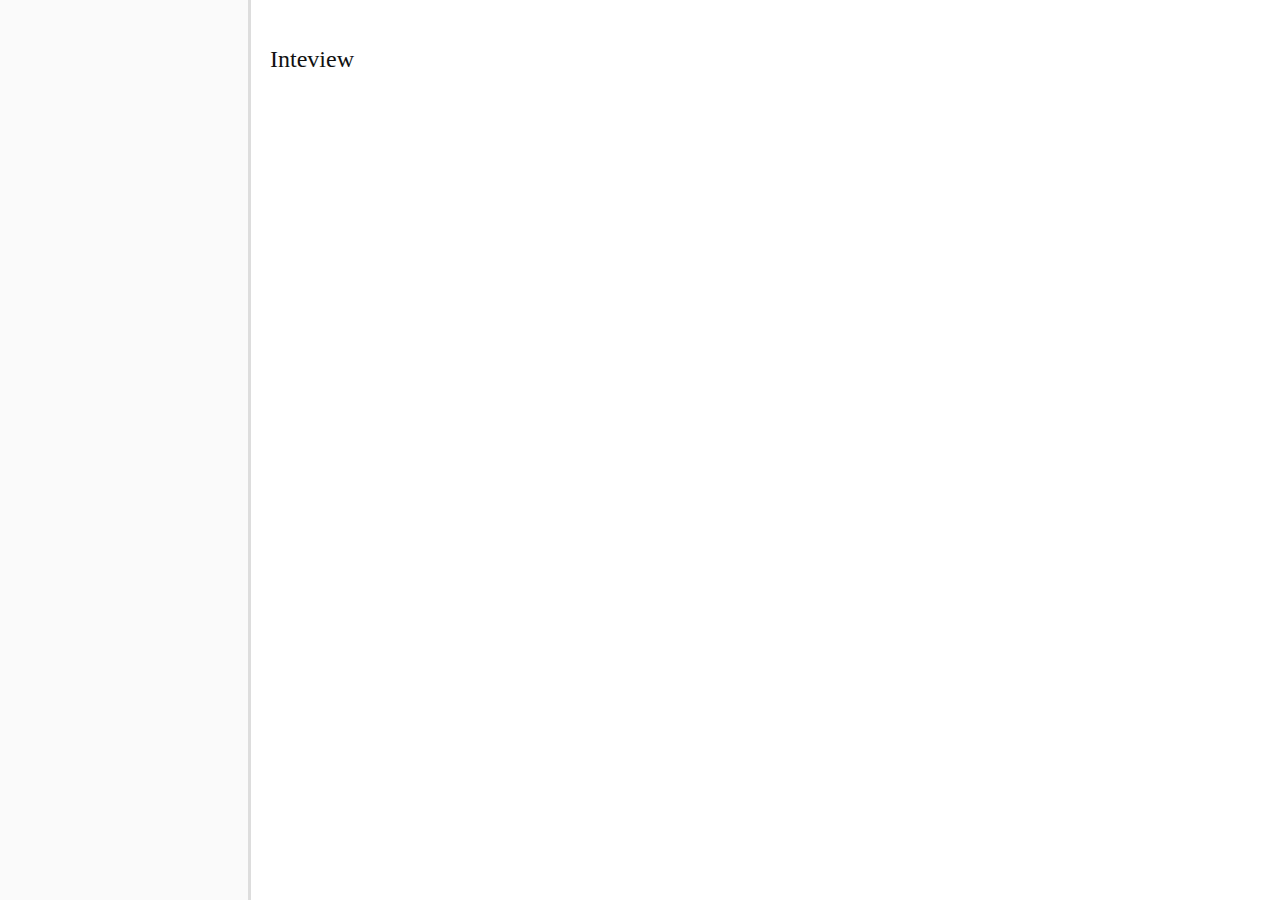
<file: index.html>
<!DOCTYPE html>
<html lang="en">

<head>
    <meta charset="UTF-8">
    <meta name="viewport" content="width=device-width, initial-scale=1.0">
    <meta http-equiv="X-UA-Compatible" content="ie=edge">
    <title>Inteview</title>
    <link rel="stylesheet" type="text/css" href="index.css">
    <script src="https://apps.bdimg.com/libs/jquery/2.1.4/jquery.min.js"></script>
    <script src="index.js"></script>
    <style>
        .left-div {
            border-right: 3px solid #ddd;
            height: 100%;
            float: left;
            overflow-y: scroll;
            padding: 15px;
            position: fixed;
            width: 17%;
            background-color: #fafafa;
        }

        .right-div {
            float: right;
            padding-left: 10px;
            margin: 20px;
            margin-right: 50px;
            width: 75%;
        }

        .left-div h2 {
            padding-left: 25px
        }

        .right-div h2 {
            padding-top: 25px
        }

        img {
            width: 80%;
            position: relative;
        }
    </style>

</head>


<body>
    <!-- <article> -->
    <article>
        <div id="catalog" class="left-div"></div>
        <div id="artical" class="right-div">
            <h3>
                Inteview
            </h3>
        </div>
    </article>
    <!-- </article> -->
    <script>
        var content = "";
        $.get('https://raw.githubusercontent.com/duiliuliu/Interview/master/README.md', function (data, status) {
            if (status == 'success') {
                content = data;
                var converter = new showdown.Converter();
                var htmlcontent = converter.makeHtml(content);
                document.getElementById('artical').innerHTML = htmlcontent;

                BlogDirectory.createBlogDirectory("artical", "hh", "h2", 20);
            }
        })
    </script>
</body>

</html>
</file>
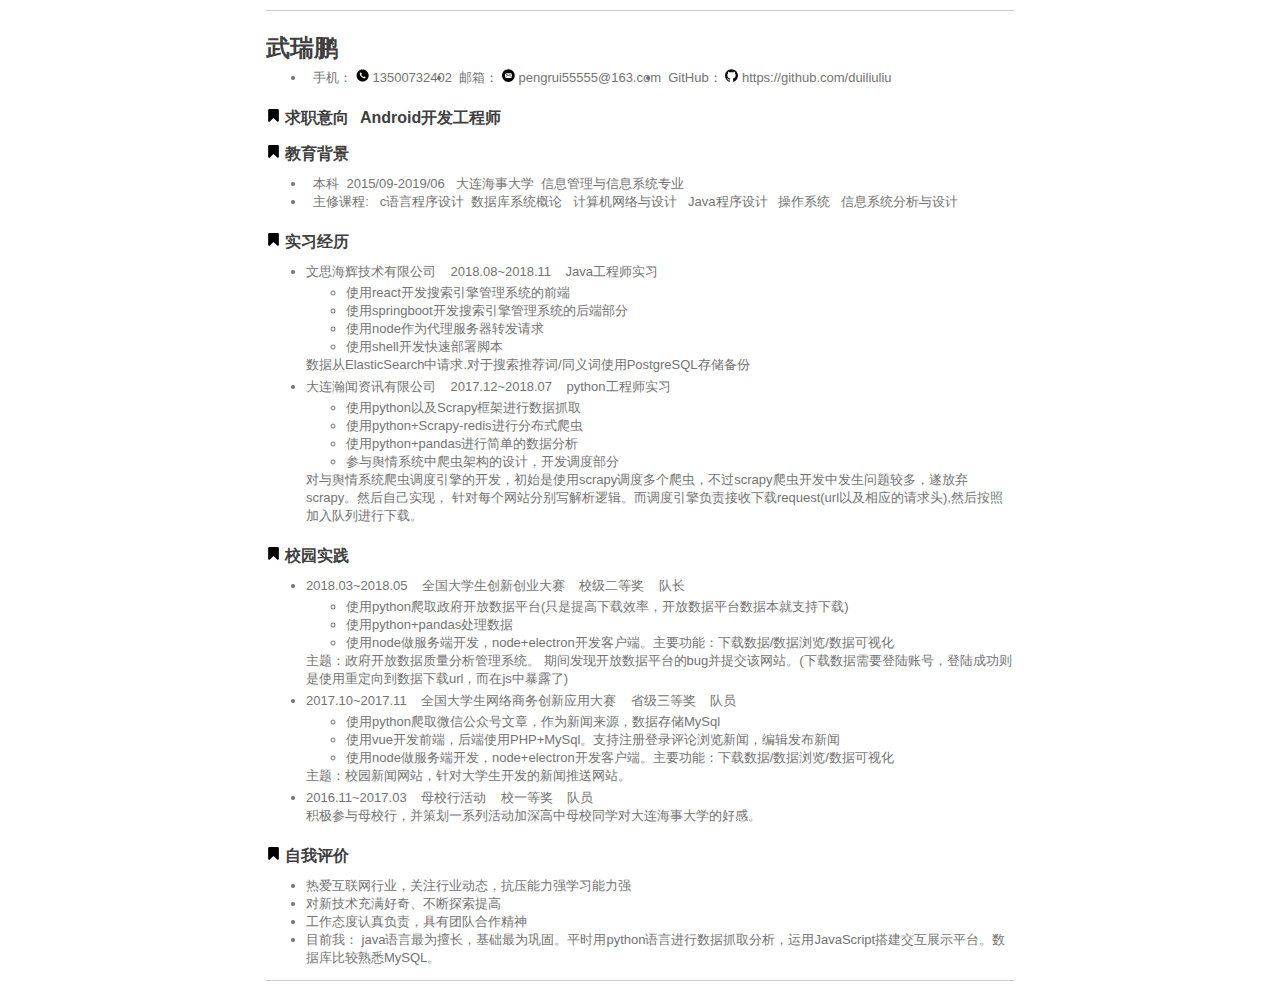
<file: resume/武瑞鹏-信息管理与信息系统-大连海事大学-Java研发工程师.html>
<!DOCTYPE html>
<html>

<head>
    <title>武瑞鹏</title>
    <meta charset='utf-8'>
    <link href='https://dn-maxiang.qbox.me/res-min/themes/marxico.css' rel='stylesheet'>
    <link rel="stylesheet" type="text/css" href="lib/normalize.css">
    <link rel="stylesheet" href="lib/font-awesome.min.css">
    <link rel="stylesheet" type="text/css" href="./lib/main.css">
    <style></style>
</head>

<body>

    <div id='preview-contents' class='note-content'>

        <hr>


        <h2 id="title-1">武瑞鹏</h2>

        <ul>

            <li style="float:left">
                &nbsp&nbsp手机：
                <svg t="1511955731952" class="icon" style="" viewBox="0 0 1024 1024" version="1.1" xmlns="http://www.w3.org/2000/svg"
                    p-id="1855" xmlns:xlink="http://www.w3.org/1999/xlink" width="13" height="13">
                    <defs>
                        <style type="text/css"></style>
                    </defs>
                    <path d="M522.24 35.84C259.072 35.84 46.08 249.344 46.08 512c0 263.168 213.504 476.16 476.16 476.16 263.168 0 476.16-213.504 476.16-476.16 0.512-262.656-212.992-476.16-476.16-476.16z m185.344 695.296c-33.792 33.792-158.72 1.536-282.624-121.856-123.392-123.392-155.136-248.832-121.344-282.112 29.184-29.184 64.512-79.872 117.76-13.824 53.248 66.048 27.136 84.48-3.072 114.688-20.992 20.992 23.04 74.24 68.608 119.808 46.08 45.568 98.816 89.6 119.808 68.608 30.208-30.208 48.64-56.32 114.688-3.072 66.56 53.248 15.36 89.088-13.824 117.76z"
                        p-id="1856"></path>
                </svg>
                13500732402</li>
            <li style="float:left">
                &nbsp&nbsp邮箱：
                <svg t="1511955941796" class="icon" style="" viewBox="0 0 1025 1024" version="1.1" xmlns="http://www.w3.org/2000/svg"
                    p-id="2518" xmlns:xlink="http://www.w3.org/1999/xlink" width="13" height="13">
                    <defs>
                        <style type="text/css"></style>
                    </defs>
                    <path d="M514.392043 491.168159" p-id="2519"></path>
                    <path d="M505.27849 16.464069c-278.223923 0-503.768469 225.544546-503.768469 503.767461 0 278.223923 225.544546 503.768469 503.768469 503.768469 278.222915 0 503.768469-225.544546 503.768469-503.768469C1009.04696 242.008615 783.501406 16.464069 505.27849 16.464069zM299.065844 326.01438l412.428316 0c18.786559 0 35.555052 8.185162 47.331806 21.038486L505.491184 500.954064 256.567518 342.363535C267.930982 332.315543 282.723746 326.01438 299.065844 326.01438zM234.651042 390.428174c0-7.331365 1.492885-14.264559 3.754892-20.832849l179.872957 114.610406L234.651042 643.31741 234.651042 390.428174zM711.494161 714.448681 299.065844 714.448681c-24.932486 0-46.352005-14.343185-57.033036-35.111521 1.152172-0.563486 2.346682-1.084635 3.356723-1.980769l201.705767-174.774368 49.394224 31.463479c0.128019 0.082658 0.284263 0.09677 0.412282 0.189509 0.896134 0.519133 1.821501 0.896134 2.788197 1.243903 0.454619 0.161284 0.866901 0.409258 1.322529 0.512077 1.294304 0.355833 2.60272 0.544333 3.940369 0.575582 0.127011 0 0.212693 0.036289 0.313496 0.036289l0.014112 0 0.014112 0c0.114915 0 0.227814-0.042337 0.356841-0.042337 1.279183-0.040321 2.544255-0.185477 3.783117-0.519133 0.455627-0.109875 0.866901-0.348777 1.308416-0.509053 0.910246-0.319544 1.820493-0.657232 2.660178-1.137052 0.128019-0.078626 0.256038-0.092738 0.384057-0.174388l58.612611-35.602429L771.938353 671.536057C763.063702 696.478623 739.48197 714.448681 711.494161 714.448681zM775.907955 631.634402 601.792835 480.760303l172.36418-104.703538c1.067498 4.632882 1.749931 9.401848 1.749931 14.367378L775.906947 631.634402z"
                        p-id="2520"></path>
                </svg>
                pengrui55555@163.com</li>
            <li>
                &nbsp&nbspGitHub：
                <svg class="icon" width="13" height="13" viewBox="0 0 1049 1024" version="1.1" xmlns="http://www.w3.org/2000/svg">
                    <path d="M524.979332 0C234.676191 0 0 234.676191 0 524.979332c0 232.068678 150.366597 428.501342 358.967656 498.035028 26.075132 5.215026 35.636014-11.299224 35.636014-25.205961 0-12.168395-0.869171-53.888607-0.869171-97.347161-146.020741 31.290159-176.441729-62.580318-176.441729-62.580318-23.467619-60.841976-58.234462-76.487055-58.234463-76.487055-47.804409-32.15933 3.476684-32.15933 3.476685-32.15933 53.019436 3.476684 80.83291 53.888607 80.83291 53.888607 46.935238 79.963739 122.553122 57.365291 152.97411 43.458554 4.345855-33.897672 18.252593-57.365291 33.028501-70.402857-116.468925-12.168395-239.022047-57.365291-239.022047-259.012982 0-57.365291 20.860106-104.300529 53.888607-140.805715-5.215026-13.037566-23.467619-66.926173 5.215027-139.067372 0 0 44.327725-13.906737 144.282399 53.888607 41.720212-11.299224 86.917108-17.383422 131.244833-17.383422s89.524621 6.084198 131.244833 17.383422C756.178839 203.386032 800.506564 217.29277 800.506564 217.29277c28.682646 72.1412 10.430053 126.029806 5.215026 139.067372 33.897672 36.505185 53.888607 83.440424 53.888607 140.805715 0 201.64769-122.553122 245.975415-239.891218 259.012982 19.121764 16.514251 35.636014 47.804409 35.636015 97.347161 0 70.402857-0.869171 126.898978-0.869172 144.282399 0 13.906737 9.560882 30.420988 35.636015 25.205961 208.601059-69.533686 358.967656-265.96635 358.967655-498.035028C1049.958663 234.676191 814.413301 0 524.979332 0z"
                        fill="#080808" />
                    <path d="M199.040177 753.571326c-0.869171 2.607513-5.215026 3.476684-8.691711 1.738342s-6.084198-5.215026-4.345855-7.82254c0.869171-2.607513 5.215026-3.476684 8.691711-1.738342s5.215026 5.215026 4.345855 7.82254z m-6.953369-4.345856M219.900283 777.038945c-2.607513 2.607513-7.82254 0.869171-10.430053-2.607514-3.476684-3.476684-4.345855-8.691711-1.738342-11.299224 2.607513-2.607513 6.953369-0.869171 10.430053 2.607514 3.476684 4.345855 4.345855 9.560882 1.738342 11.299224z m-5.215026-5.215027M240.760389 807.459932c-3.476684 2.607513-8.691711 0-11.299224-4.345855-3.476684-4.345855-3.476684-10.430053 0-12.168395 3.476684-2.607513 8.691711 0 11.299224 4.345855 3.476684 4.345855 3.476684 9.560882 0 12.168395z m0 0M269.443034 837.011749c-2.607513 3.476684-8.691711 2.607513-13.906737-1.738342-4.345855-4.345855-6.084198-10.430053-2.607513-13.037566 2.607513-3.476684 8.691711-2.607513 13.906737 1.738342 4.345855 3.476684 5.215026 9.560882 2.607513 13.037566z m0 0M308.555733 853.526c-0.869171 4.345855-6.953369 6.084198-13.037566 4.345855-6.084198-1.738342-9.560882-6.953369-8.691711-10.430053 0.869171-4.345855 6.953369-6.084198 13.037566-4.345855 6.084198 1.738342 9.560882 6.084198 8.691711 10.430053z m0 0M351.145116 857.002684c0 4.345855-5.215026 7.82254-11.299224 7.82254-6.084198 0-11.299224-3.476684-11.299224-7.82254s5.215026-7.82254 11.299224-7.82254c6.084198 0 11.299224 3.476684 11.299224 7.82254z m0 0M391.126986 850.049315c0.869171 4.345855-3.476684 8.691711-9.560882 9.560882-6.084198 0.869171-11.299224-1.738342-12.168395-6.084197-0.869171-4.345855 3.476684-8.691711 9.560881-9.560882 6.084198-0.869171 11.299224 1.738342 12.168396 6.084197z m0 0"
                        fill="#080808" />
                </svg>
                https://github.com/duiliuliu</li>

        </ul>

        <!-- <h2 id="title">—</h2> -->

        <h4 id="求职意向">
            <svg t="1511957624820" class="icon" style="" viewBox="0 0 1024 1024" version="1.1" xmlns="http://www.w3.org/2000/svg"
                p-id="3887" xmlns:xlink="http://www.w3.org/1999/xlink" width="15" height="15">
                <defs>
                    <style type="text/css"></style>
                </defs>
                <path d="M811.428571 73.142857q13.142857 0 25.142858 5.142857 18.857143 7.428571 30 23.428572t11.142857 35.428571v736.571429q0 19.428571-11.142857 35.428571t-30 23.428572q-10.857143 4.571429-25.142858 4.571428-27.428571 0-47.428571-18.285714l-252-242.285714-252 242.285714q-20.571429 18.857143-47.428571 18.857143-13.142857 0-25.142858-5.142857-18.857143-7.428571-30-23.428572t-11.142857-35.428571V137.142857q0-19.428571 11.142857-35.428571t30-23.428572q12-5.142857 25.142858-5.142857h598.857142z"
                    fill="" p-id="3888"></path>
            </svg>
            求职意向
            <span>Android开发工程师</span>
        </h4>

        <h4 id="教育背景">
            <svg t="1511957624820" class="icon" style="" viewBox="0 0 1024 1024" version="1.1" xmlns="http://www.w3.org/2000/svg"
                p-id="3887" xmlns:xlink="http://www.w3.org/1999/xlink" width="15" height="15">
                <defs>
                    <style type="text/css"></style>
                </defs>
                <path d="M811.428571 73.142857q13.142857 0 25.142858 5.142857 18.857143 7.428571 30 23.428572t11.142857 35.428571v736.571429q0 19.428571-11.142857 35.428571t-30 23.428572q-10.857143 4.571429-25.142858 4.571428-27.428571 0-47.428571-18.285714l-252-242.285714-252 242.285714q-20.571429 18.857143-47.428571 18.857143-13.142857 0-25.142858-5.142857-18.857143-7.428571-30-23.428572t-11.142857-35.428571V137.142857q0-19.428571 11.142857-35.428571t30-23.428572q12-5.142857 25.142858-5.142857h598.857142z"
                    fill="" p-id="3888"></path>
            </svg>
            教育背景</h4>
        <ul>
            <li>
                &nbsp 本科&nbsp 2015/09-2019/06 &nbsp 大连海事大学&nbsp 信息管理与信息系统专业&nbsp
            </li>

            <li>
                &nbsp 主修课程: &nbsp c语言程序设计&nbsp 数据库系统概论 &nbsp 计算机网络与设计
                &nbsp Java程序设计 &nbsp 操作系统 &nbsp 信息系统分析与设计
            </li>

        </ul>

        <!-- <h2 id="title-2">—</h2> -->

        <h4 id="实习经历">
            <svg t="1511957624820" class="icon" style="" viewBox="0 0 1024 1024" version="1.1" xmlns="http://www.w3.org/2000/svg"
                p-id="3887" xmlns:xlink="http://www.w3.org/1999/xlink" width="15" height="15">
                <defs>
                    <style type="text/css"></style>
                </defs>
                <path d="M811.428571 73.142857q13.142857 0 25.142858 5.142857 18.857143 7.428571 30 23.428572t11.142857 35.428571v736.571429q0 19.428571-11.142857 35.428571t-30 23.428572q-10.857143 4.571429-25.142858 4.571428-27.428571 0-47.428571-18.285714l-252-242.285714-252 242.285714q-20.571429 18.857143-47.428571 18.857143-13.142857 0-25.142858-5.142857-18.857143-7.428571-30-23.428572t-11.142857-35.428571V137.142857q0-19.428571 11.142857-35.428571t30-23.428572q12-5.142857 25.142858-5.142857h598.857142z"
                    fill="" p-id="3888"></path>
            </svg>
            实习经历</h4>

        <ul>

            <li style="margin-bottom:4px">
                文思海辉技术有限公司 &nbsp;&nbsp; 2018.08~2018.11 &nbsp;&nbsp; Java工程师实习

                <ul>
                    <li>使用react开发搜索引擎管理系统的前端</li>
                    <li>使用springboot开发搜索引擎管理系统的后端部分</li>
                    <li>使用node作为代理服务器转发请求</li>
                    <li>使用shell开发快速部署脚本</li>
                </ul>
                数据从ElasticSearch中请求.对于搜索推荐词/同义词使用PostgreSQL存储备份
            </li>

            <li>
                大连瀚闻资讯有限公司 &nbsp;&nbsp; 2017.12~2018.07 &nbsp;&nbsp; python工程师实习
                <ul>
                    <li>使用python以及Scrapy框架进行数据抓取</li>
                    <li>使用python+Scrapy-redis进行分布式爬虫</li>
                    <li>使用python+pandas进行简单的数据分析</li>
                    <li>参与舆情系统中爬虫架构的设计，开发调度部分</li>
                </ul>
                对与舆情系统爬虫调度引擎的开发，初始是使用scrapy调度多个爬虫，不过scrapy爬虫开发中发生问题较多，遂放弃scrapy。然后自己实现，
                针对每个网站分别写解析逻辑。而调度引擎负责接收下载request(url以及相应的请求头),然后按照加入队列进行下载。
            </li>
        </ul>

        <h4 id="校园实践">
            <svg t="1511957624820" class="icon" style="" viewBox="0 0 1024 1024" version="1.1" xmlns="http://www.w3.org/2000/svg"
                p-id="3887" xmlns:xlink="http://www.w3.org/1999/xlink" width="15" height="15">
                <defs>
                    <style type="text/css"></style>
                </defs>
                <path d="M811.428571 73.142857q13.142857 0 25.142858 5.142857 18.857143 7.428571 30 23.428572t11.142857 35.428571v736.571429q0 19.428571-11.142857 35.428571t-30 23.428572q-10.857143 4.571429-25.142858 4.571428-27.428571 0-47.428571-18.285714l-252-242.285714-252 242.285714q-20.571429 18.857143-47.428571 18.857143-13.142857 0-25.142858-5.142857-18.857143-7.428571-30-23.428572t-11.142857-35.428571V137.142857q0-19.428571 11.142857-35.428571t30-23.428572q12-5.142857 25.142858-5.142857h598.857142z"
                    fill="" p-id="3888"></path>
            </svg>
            校园实践</h4>
        <ul>

            <li style="margin-bottom:4px">
                2018.03~2018.05 &nbsp;&nbsp; 全国大学生创新创业大赛 &nbsp;&nbsp; 校级二等奖 &nbsp;&nbsp; 队长
                <ul>
                    <li>使用python爬取政府开放数据平台(只是提高下载效率，开放数据平台数据本就支持下载)</li>
                    <li>使用python+pandas处理数据</li>
                    <li>使用node做服务端开发，node+electron开发客户端。主要功能：下载数据/数据浏览/数据可视化</li>
                </ul>
                主题：政府开放数据质量分析管理系统。
                期间发现开放数据平台的bug并提交该网站。(下载数据需要登陆账号，登陆成功则是使用重定向到数据下载url，而在js中暴露了)
            </li>

            <li style="margin-bottom:4px">
                2017.10~2017.11 &nbsp;&nbsp; 全国大学生网络商务创新应用大赛 &nbsp;&nbsp; 省级三等奖 &nbsp;&nbsp; 队员
                <ul>
                    <li>使用python爬取微信公众号文章，作为新闻来源，数据存储MySql</li>
                    <li>使用vue开发前端，后端使用PHP+MySql。支持注册登录评论浏览新闻，编辑发布新闻</li>
                    <li>使用node做服务端开发，node+electron开发客户端。主要功能：下载数据/数据浏览/数据可视化</li>
                </ul>
                主题：校园新闻网站，针对大学生开发的新闻推送网站。
            </li>

            <li>
                2016.11~2017.03 &nbsp;&nbsp; 母校行活动 &nbsp;&nbsp; 校一等奖 &nbsp;&nbsp; 队员
                <p>
                    积极参与母校行，并策划一系列活动加深高中母校同学对大连海事大学的好感。
                </p>
            </li>



        </ul>

        <!-- <h2 id="title-2">—</h2> -->

        <h4 id="自我评价">
            <svg t="1511957624820" class="icon" style="" viewBox="0 0 1024 1024" version="1.1" xmlns="http://www.w3.org/2000/svg"
                p-id="3887" xmlns:xlink="http://www.w3.org/1999/xlink" width="15" height="15">
                <defs>
                    <style type="text/css"></style>
                </defs>
                <path d="M811.428571 73.142857q13.142857 0 25.142858 5.142857 18.857143 7.428571 30 23.428572t11.142857 35.428571v736.571429q0 19.428571-11.142857 35.428571t-30 23.428572q-10.857143 4.571429-25.142858 4.571428-27.428571 0-47.428571-18.285714l-252-242.285714-252 242.285714q-20.571429 18.857143-47.428571 18.857143-13.142857 0-25.142858-5.142857-18.857143-7.428571-30-23.428572t-11.142857-35.428571V137.142857q0-19.428571 11.142857-35.428571t30-23.428572q12-5.142857 25.142858-5.142857h598.857142z"
                    fill="" p-id="3888"></path>
            </svg>
            自我评价</h4>

        <ul>
            <li>热爱互联网行业，关注行业动态，抗压能力强学习能力强</li>
            <li>对新技术充满好奇、不断探索提高</li>
            <li>工作态度认真负责，具有团队合作精神</li>
            <li>
                目前我：&nbspjava语言最为擅长，基础最为巩固。平时用python语言进行数据抓取分析，运用JavaScript搭建交互展示平台。数据库比较熟悉MySQL。
            </li>
        </ul>

    </div>
    <hr>

</body>

</html>
</file>
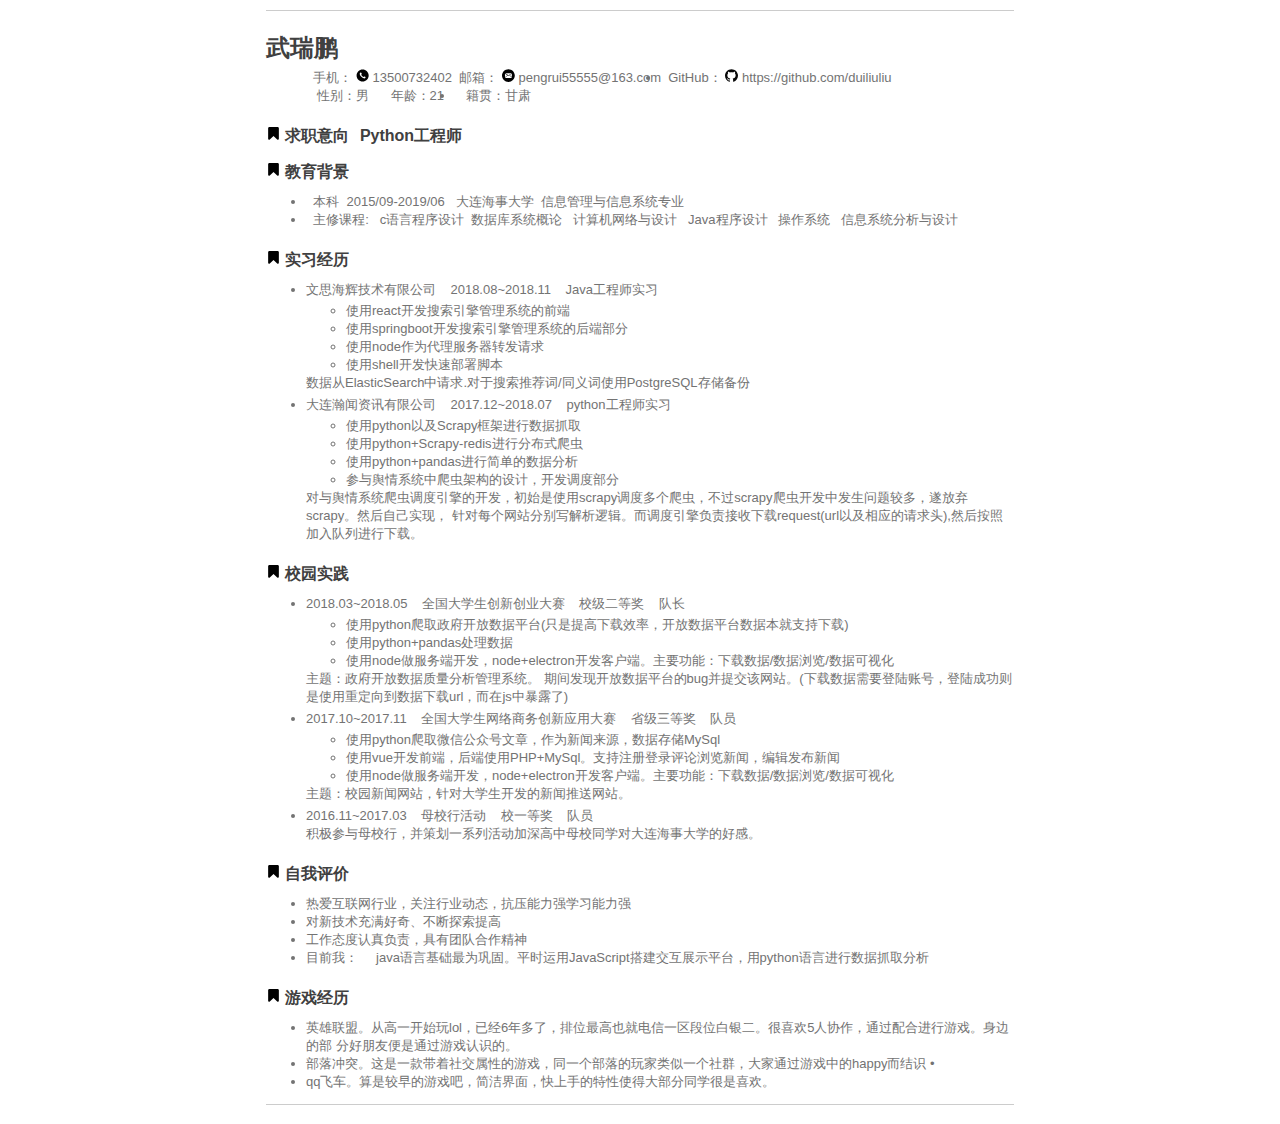
<file: resume/游戏.html>
<!DOCTYPE html>
<html>

<head>
    <title>武瑞鹏</title>
    <meta charset='utf-8'>
    <link href='https://dn-maxiang.qbox.me/res-min/themes/marxico.css' rel='stylesheet'>
    <link rel="stylesheet" type="text/css" href="lib/normalize.css">
    <link rel="stylesheet" href="lib/font-awesome.min.css">
    <link rel="stylesheet" type="text/css" href="./lib/main.css">
    <style></style>
</head>

<body>

    <div id='preview-contents' class='note-content'>

        <hr>


        <h2 id="title-1">武瑞鹏</h2>

        <ul>

            <li style="float:left;list-style-type: none">
                &nbsp&nbsp手机：
                <svg t="1511955731952" class="icon" style="" viewBox="0 0 1024 1024" version="1.1" xmlns="http://www.w3.org/2000/svg"
                    p-id="1855" xmlns:xlink="http://www.w3.org/1999/xlink" width="13" height="13">
                    <defs>
                        <style type="text/css"></style>
                    </defs>
                    <path d="M522.24 35.84C259.072 35.84 46.08 249.344 46.08 512c0 263.168 213.504 476.16 476.16 476.16 263.168 0 476.16-213.504 476.16-476.16 0.512-262.656-212.992-476.16-476.16-476.16z m185.344 695.296c-33.792 33.792-158.72 1.536-282.624-121.856-123.392-123.392-155.136-248.832-121.344-282.112 29.184-29.184 64.512-79.872 117.76-13.824 53.248 66.048 27.136 84.48-3.072 114.688-20.992 20.992 23.04 74.24 68.608 119.808 46.08 45.568 98.816 89.6 119.808 68.608 30.208-30.208 48.64-56.32 114.688-3.072 66.56 53.248 15.36 89.088-13.824 117.76z"
                        p-id="1856"></path>
                </svg>
                13500732402</li>
            <li style="float:left;list-style-type: none">
                &nbsp&nbsp邮箱：
                <svg t="1511955941796" class="icon" style="" viewBox="0 0 1025 1024" version="1.1" xmlns="http://www.w3.org/2000/svg"
                    p-id="2518" xmlns:xlink="http://www.w3.org/1999/xlink" width="13" height="13">
                    <defs>
                        <style type="text/css"></style>
                    </defs>
                    <path d="M514.392043 491.168159" p-id="2519"></path>
                    <path d="M505.27849 16.464069c-278.223923 0-503.768469 225.544546-503.768469 503.767461 0 278.223923 225.544546 503.768469 503.768469 503.768469 278.222915 0 503.768469-225.544546 503.768469-503.768469C1009.04696 242.008615 783.501406 16.464069 505.27849 16.464069zM299.065844 326.01438l412.428316 0c18.786559 0 35.555052 8.185162 47.331806 21.038486L505.491184 500.954064 256.567518 342.363535C267.930982 332.315543 282.723746 326.01438 299.065844 326.01438zM234.651042 390.428174c0-7.331365 1.492885-14.264559 3.754892-20.832849l179.872957 114.610406L234.651042 643.31741 234.651042 390.428174zM711.494161 714.448681 299.065844 714.448681c-24.932486 0-46.352005-14.343185-57.033036-35.111521 1.152172-0.563486 2.346682-1.084635 3.356723-1.980769l201.705767-174.774368 49.394224 31.463479c0.128019 0.082658 0.284263 0.09677 0.412282 0.189509 0.896134 0.519133 1.821501 0.896134 2.788197 1.243903 0.454619 0.161284 0.866901 0.409258 1.322529 0.512077 1.294304 0.355833 2.60272 0.544333 3.940369 0.575582 0.127011 0 0.212693 0.036289 0.313496 0.036289l0.014112 0 0.014112 0c0.114915 0 0.227814-0.042337 0.356841-0.042337 1.279183-0.040321 2.544255-0.185477 3.783117-0.519133 0.455627-0.109875 0.866901-0.348777 1.308416-0.509053 0.910246-0.319544 1.820493-0.657232 2.660178-1.137052 0.128019-0.078626 0.256038-0.092738 0.384057-0.174388l58.612611-35.602429L771.938353 671.536057C763.063702 696.478623 739.48197 714.448681 711.494161 714.448681zM775.907955 631.634402 601.792835 480.760303l172.36418-104.703538c1.067498 4.632882 1.749931 9.401848 1.749931 14.367378L775.906947 631.634402z"
                        p-id="2520"></path>
                </svg>
                pengrui55555@163.com</li>
            <li>
                &nbsp&nbspGitHub：
                <svg class="icon" width="13" height="13" viewBox="0 0 1049 1024" version="1.1" xmlns="http://www.w3.org/2000/svg">
                    <path d="M524.979332 0C234.676191 0 0 234.676191 0 524.979332c0 232.068678 150.366597 428.501342 358.967656 498.035028 26.075132 5.215026 35.636014-11.299224 35.636014-25.205961 0-12.168395-0.869171-53.888607-0.869171-97.347161-146.020741 31.290159-176.441729-62.580318-176.441729-62.580318-23.467619-60.841976-58.234462-76.487055-58.234463-76.487055-47.804409-32.15933 3.476684-32.15933 3.476685-32.15933 53.019436 3.476684 80.83291 53.888607 80.83291 53.888607 46.935238 79.963739 122.553122 57.365291 152.97411 43.458554 4.345855-33.897672 18.252593-57.365291 33.028501-70.402857-116.468925-12.168395-239.022047-57.365291-239.022047-259.012982 0-57.365291 20.860106-104.300529 53.888607-140.805715-5.215026-13.037566-23.467619-66.926173 5.215027-139.067372 0 0 44.327725-13.906737 144.282399 53.888607 41.720212-11.299224 86.917108-17.383422 131.244833-17.383422s89.524621 6.084198 131.244833 17.383422C756.178839 203.386032 800.506564 217.29277 800.506564 217.29277c28.682646 72.1412 10.430053 126.029806 5.215026 139.067372 33.897672 36.505185 53.888607 83.440424 53.888607 140.805715 0 201.64769-122.553122 245.975415-239.891218 259.012982 19.121764 16.514251 35.636014 47.804409 35.636015 97.347161 0 70.402857-0.869171 126.898978-0.869172 144.282399 0 13.906737 9.560882 30.420988 35.636015 25.205961 208.601059-69.533686 358.967656-265.96635 358.967655-498.035028C1049.958663 234.676191 814.413301 0 524.979332 0z"
                        fill="#080808" />
                    <path d="M199.040177 753.571326c-0.869171 2.607513-5.215026 3.476684-8.691711 1.738342s-6.084198-5.215026-4.345855-7.82254c0.869171-2.607513 5.215026-3.476684 8.691711-1.738342s5.215026 5.215026 4.345855 7.82254z m-6.953369-4.345856M219.900283 777.038945c-2.607513 2.607513-7.82254 0.869171-10.430053-2.607514-3.476684-3.476684-4.345855-8.691711-1.738342-11.299224 2.607513-2.607513 6.953369-0.869171 10.430053 2.607514 3.476684 4.345855 4.345855 9.560882 1.738342 11.299224z m-5.215026-5.215027M240.760389 807.459932c-3.476684 2.607513-8.691711 0-11.299224-4.345855-3.476684-4.345855-3.476684-10.430053 0-12.168395 3.476684-2.607513 8.691711 0 11.299224 4.345855 3.476684 4.345855 3.476684 9.560882 0 12.168395z m0 0M269.443034 837.011749c-2.607513 3.476684-8.691711 2.607513-13.906737-1.738342-4.345855-4.345855-6.084198-10.430053-2.607513-13.037566 2.607513-3.476684 8.691711-2.607513 13.906737 1.738342 4.345855 3.476684 5.215026 9.560882 2.607513 13.037566z m0 0M308.555733 853.526c-0.869171 4.345855-6.953369 6.084198-13.037566 4.345855-6.084198-1.738342-9.560882-6.953369-8.691711-10.430053 0.869171-4.345855 6.953369-6.084198 13.037566-4.345855 6.084198 1.738342 9.560882 6.084198 8.691711 10.430053z m0 0M351.145116 857.002684c0 4.345855-5.215026 7.82254-11.299224 7.82254-6.084198 0-11.299224-3.476684-11.299224-7.82254s5.215026-7.82254 11.299224-7.82254c6.084198 0 11.299224 3.476684 11.299224 7.82254z m0 0M391.126986 850.049315c0.869171 4.345855-3.476684 8.691711-9.560882 9.560882-6.084198 0.869171-11.299224-1.738342-12.168395-6.084197-0.869171-4.345855 3.476684-8.691711 9.560881-9.560882 6.084198-0.869171 11.299224 1.738342 12.168396 6.084197z m0 0"
                        fill="#080808" />
                </svg>
                https://github.com/duiliuliu</li>

            <li style="float:left;list-style-type: none">&nbsp&nbsp 性别：男 &nbsp&nbsp</li>
            <li style="float:left;list-style-type: none">&nbsp&nbsp 年龄：21 &nbsp&nbsp</li>
            <li>&nbsp&nbsp 籍贯：甘肃</li>

        </ul>

        <!-- <h2 id="title">—</h2> -->

        <h4 id="求职意向">
            <svg t="1511957624820" class="icon" style="" viewBox="0 0 1024 1024" version="1.1" xmlns="http://www.w3.org/2000/svg"
                p-id="3887" xmlns:xlink="http://www.w3.org/1999/xlink" width="15" height="15">
                <defs>
                    <style type="text/css"></style>
                </defs>
                <path d="M811.428571 73.142857q13.142857 0 25.142858 5.142857 18.857143 7.428571 30 23.428572t11.142857 35.428571v736.571429q0 19.428571-11.142857 35.428571t-30 23.428572q-10.857143 4.571429-25.142858 4.571428-27.428571 0-47.428571-18.285714l-252-242.285714-252 242.285714q-20.571429 18.857143-47.428571 18.857143-13.142857 0-25.142858-5.142857-18.857143-7.428571-30-23.428572t-11.142857-35.428571V137.142857q0-19.428571 11.142857-35.428571t30-23.428572q12-5.142857 25.142858-5.142857h598.857142z"
                    fill="" p-id="3888"></path>
            </svg>
            求职意向
            <span>Python工程师</span>
        </h4>

        <h4 id="教育背景">
            <svg t="1511957624820" class="icon" style="" viewBox="0 0 1024 1024" version="1.1" xmlns="http://www.w3.org/2000/svg"
                p-id="3887" xmlns:xlink="http://www.w3.org/1999/xlink" width="15" height="15">
                <defs>
                    <style type="text/css"></style>
                </defs>
                <path d="M811.428571 73.142857q13.142857 0 25.142858 5.142857 18.857143 7.428571 30 23.428572t11.142857 35.428571v736.571429q0 19.428571-11.142857 35.428571t-30 23.428572q-10.857143 4.571429-25.142858 4.571428-27.428571 0-47.428571-18.285714l-252-242.285714-252 242.285714q-20.571429 18.857143-47.428571 18.857143-13.142857 0-25.142858-5.142857-18.857143-7.428571-30-23.428572t-11.142857-35.428571V137.142857q0-19.428571 11.142857-35.428571t30-23.428572q12-5.142857 25.142858-5.142857h598.857142z"
                    fill="" p-id="3888"></path>
            </svg>
            教育背景</h4>
        <ul>
            <li>
                &nbsp 本科&nbsp 2015/09-2019/06 &nbsp 大连海事大学&nbsp 信息管理与信息系统专业&nbsp
            </li>

            <li>
                &nbsp 主修课程: &nbsp c语言程序设计&nbsp 数据库系统概论 &nbsp 计算机网络与设计
                &nbsp Java程序设计 &nbsp 操作系统 &nbsp 信息系统分析与设计
            </li>

        </ul>

        <!-- <h2 id="title-2">—</h2> -->

        <h4 id="实习经历">
            <svg t="1511957624820" class="icon" style="" viewBox="0 0 1024 1024" version="1.1" xmlns="http://www.w3.org/2000/svg"
                p-id="3887" xmlns:xlink="http://www.w3.org/1999/xlink" width="15" height="15">
                <defs>
                    <style type="text/css"></style>
                </defs>
                <path d="M811.428571 73.142857q13.142857 0 25.142858 5.142857 18.857143 7.428571 30 23.428572t11.142857 35.428571v736.571429q0 19.428571-11.142857 35.428571t-30 23.428572q-10.857143 4.571429-25.142858 4.571428-27.428571 0-47.428571-18.285714l-252-242.285714-252 242.285714q-20.571429 18.857143-47.428571 18.857143-13.142857 0-25.142858-5.142857-18.857143-7.428571-30-23.428572t-11.142857-35.428571V137.142857q0-19.428571 11.142857-35.428571t30-23.428572q12-5.142857 25.142858-5.142857h598.857142z"
                    fill="" p-id="3888"></path>
            </svg>
            实习经历</h4>

        <ul>

            <li style="margin-bottom:4px">
                文思海辉技术有限公司 &nbsp;&nbsp; 2018.08~2018.11 &nbsp;&nbsp; Java工程师实习

                <ul>
                    <li>使用react开发搜索引擎管理系统的前端</li>
                    <li>使用springboot开发搜索引擎管理系统的后端部分</li>
                    <li>使用node作为代理服务器转发请求</li>
                    <li>使用shell开发快速部署脚本</li>
                </ul>
                数据从ElasticSearch中请求.对于搜索推荐词/同义词使用PostgreSQL存储备份
            </li>

            <li>
                大连瀚闻资讯有限公司 &nbsp;&nbsp; 2017.12~2018.07 &nbsp;&nbsp; python工程师实习
                <ul>
                    <li>使用python以及Scrapy框架进行数据抓取</li>
                    <li>使用python+Scrapy-redis进行分布式爬虫</li>
                    <li>使用python+pandas进行简单的数据分析</li>
                    <li>参与舆情系统中爬虫架构的设计，开发调度部分</li>
                </ul>
                对与舆情系统爬虫调度引擎的开发，初始是使用scrapy调度多个爬虫，不过scrapy爬虫开发中发生问题较多，遂放弃scrapy。然后自己实现，
                针对每个网站分别写解析逻辑。而调度引擎负责接收下载request(url以及相应的请求头),然后按照加入队列进行下载。
            </li>
        </ul>

        <h4 id="校园实践">
            <svg t="1511957624820" class="icon" style="" viewBox="0 0 1024 1024" version="1.1" xmlns="http://www.w3.org/2000/svg"
                p-id="3887" xmlns:xlink="http://www.w3.org/1999/xlink" width="15" height="15">
                <defs>
                    <style type="text/css"></style>
                </defs>
                <path d="M811.428571 73.142857q13.142857 0 25.142858 5.142857 18.857143 7.428571 30 23.428572t11.142857 35.428571v736.571429q0 19.428571-11.142857 35.428571t-30 23.428572q-10.857143 4.571429-25.142858 4.571428-27.428571 0-47.428571-18.285714l-252-242.285714-252 242.285714q-20.571429 18.857143-47.428571 18.857143-13.142857 0-25.142858-5.142857-18.857143-7.428571-30-23.428572t-11.142857-35.428571V137.142857q0-19.428571 11.142857-35.428571t30-23.428572q12-5.142857 25.142858-5.142857h598.857142z"
                    fill="" p-id="3888"></path>
            </svg>
            校园实践</h4>
        <ul>

            <li style="margin-bottom:4px">
                2018.03~2018.05 &nbsp;&nbsp; 全国大学生创新创业大赛 &nbsp;&nbsp; 校级二等奖 &nbsp;&nbsp; 队长
                <ul>
                    <li>使用python爬取政府开放数据平台(只是提高下载效率，开放数据平台数据本就支持下载)</li>
                    <li>使用python+pandas处理数据</li>
                    <li>使用node做服务端开发，node+electron开发客户端。主要功能：下载数据/数据浏览/数据可视化</li>
                </ul>
                主题：政府开放数据质量分析管理系统。
                期间发现开放数据平台的bug并提交该网站。(下载数据需要登陆账号，登陆成功则是使用重定向到数据下载url，而在js中暴露了)
            </li>

            <li style="margin-bottom:4px">
                2017.10~2017.11 &nbsp;&nbsp; 全国大学生网络商务创新应用大赛 &nbsp;&nbsp; 省级三等奖 &nbsp;&nbsp; 队员
                <ul>
                    <li>使用python爬取微信公众号文章，作为新闻来源，数据存储MySql</li>
                    <li>使用vue开发前端，后端使用PHP+MySql。支持注册登录评论浏览新闻，编辑发布新闻</li>
                    <li>使用node做服务端开发，node+electron开发客户端。主要功能：下载数据/数据浏览/数据可视化</li>
                </ul>
                主题：校园新闻网站，针对大学生开发的新闻推送网站。
            </li>

            <li>
                2016.11~2017.03 &nbsp;&nbsp; 母校行活动 &nbsp;&nbsp; 校一等奖 &nbsp;&nbsp; 队员
                <p>
                    积极参与母校行，并策划一系列活动加深高中母校同学对大连海事大学的好感。
                </p>
            </li>



        </ul>

        <!-- <h2 id="title-2">—</h2> -->

        <h4 id="自我评价">
            <svg t="1511957624820" class="icon" style="" viewBox="0 0 1024 1024" version="1.1" xmlns="http://www.w3.org/2000/svg"
                p-id="3887" xmlns:xlink="http://www.w3.org/1999/xlink" width="15" height="15">
                <defs>
                    <style type="text/css"></style>
                </defs>
                <path d="M811.428571 73.142857q13.142857 0 25.142858 5.142857 18.857143 7.428571 30 23.428572t11.142857 35.428571v736.571429q0 19.428571-11.142857 35.428571t-30 23.428572q-10.857143 4.571429-25.142858 4.571428-27.428571 0-47.428571-18.285714l-252-242.285714-252 242.285714q-20.571429 18.857143-47.428571 18.857143-13.142857 0-25.142858-5.142857-18.857143-7.428571-30-23.428572t-11.142857-35.428571V137.142857q0-19.428571 11.142857-35.428571t30-23.428572q12-5.142857 25.142858-5.142857h598.857142z"
                    fill="" p-id="3888"></path>
            </svg>
            自我评价</h4>

        <ul>
            <li>热爱互联网行业，关注行业动态，抗压能力强学习能力强</li>
            <li>对新技术充满好奇、不断探索提高</li>
            <li>工作态度认真负责，具有团队合作精神</li>
            <li>
                目前我：&nbsp&nbsp&nbsp&nbsp java语言基础最为巩固。平时运用JavaScript搭建交互展示平台，用python语言进行数据抓取分析
            </li>
        </ul>

        <h4 id="游戏经历">
            <svg t="1511957624820" class="icon" style="" viewBox="0 0 1024 1024" version="1.1" xmlns="http://www.w3.org/2000/svg"
                p-id="3887" xmlns:xlink="http://www.w3.org/1999/xlink" width="15" height="15">
                <defs>
                    <style type="text/css"></style>
                </defs>
                <path d="M811.428571 73.142857q13.142857 0 25.142858 5.142857 18.857143 7.428571 30 23.428572t11.142857 35.428571v736.571429q0 19.428571-11.142857 35.428571t-30 23.428572q-10.857143 4.571429-25.142858 4.571428-27.428571 0-47.428571-18.285714l-252-242.285714-252 242.285714q-20.571429 18.857143-47.428571 18.857143-13.142857 0-25.142858-5.142857-18.857143-7.428571-30-23.428572t-11.142857-35.428571V137.142857q0-19.428571 11.142857-35.428571t30-23.428572q12-5.142857 25.142858-5.142857h598.857142z"
                    fill="" p-id="3888"></path>
            </svg>
            游戏经历</h4>

        <ul>
            <li>英雄联盟。从高一开始玩lol，已经6年多了，排位最高也就电信一区段位白银二。很喜欢5人协作，通过配合进行游戏。身边的部 分好朋友便是通过游戏认识的。 </li>
            <li>部落冲突。这是一款带着社交属性的游戏，同一个部落的玩家类似一个社群，大家通过游戏中的happy而结识 •</li>
            <li>qq飞车。算是较早的游戏吧，简洁界面，快上手的特性使得大部分同学很是喜欢。</li>
        </ul>

    </div>
    <hr>

</body>

</html>
</file>
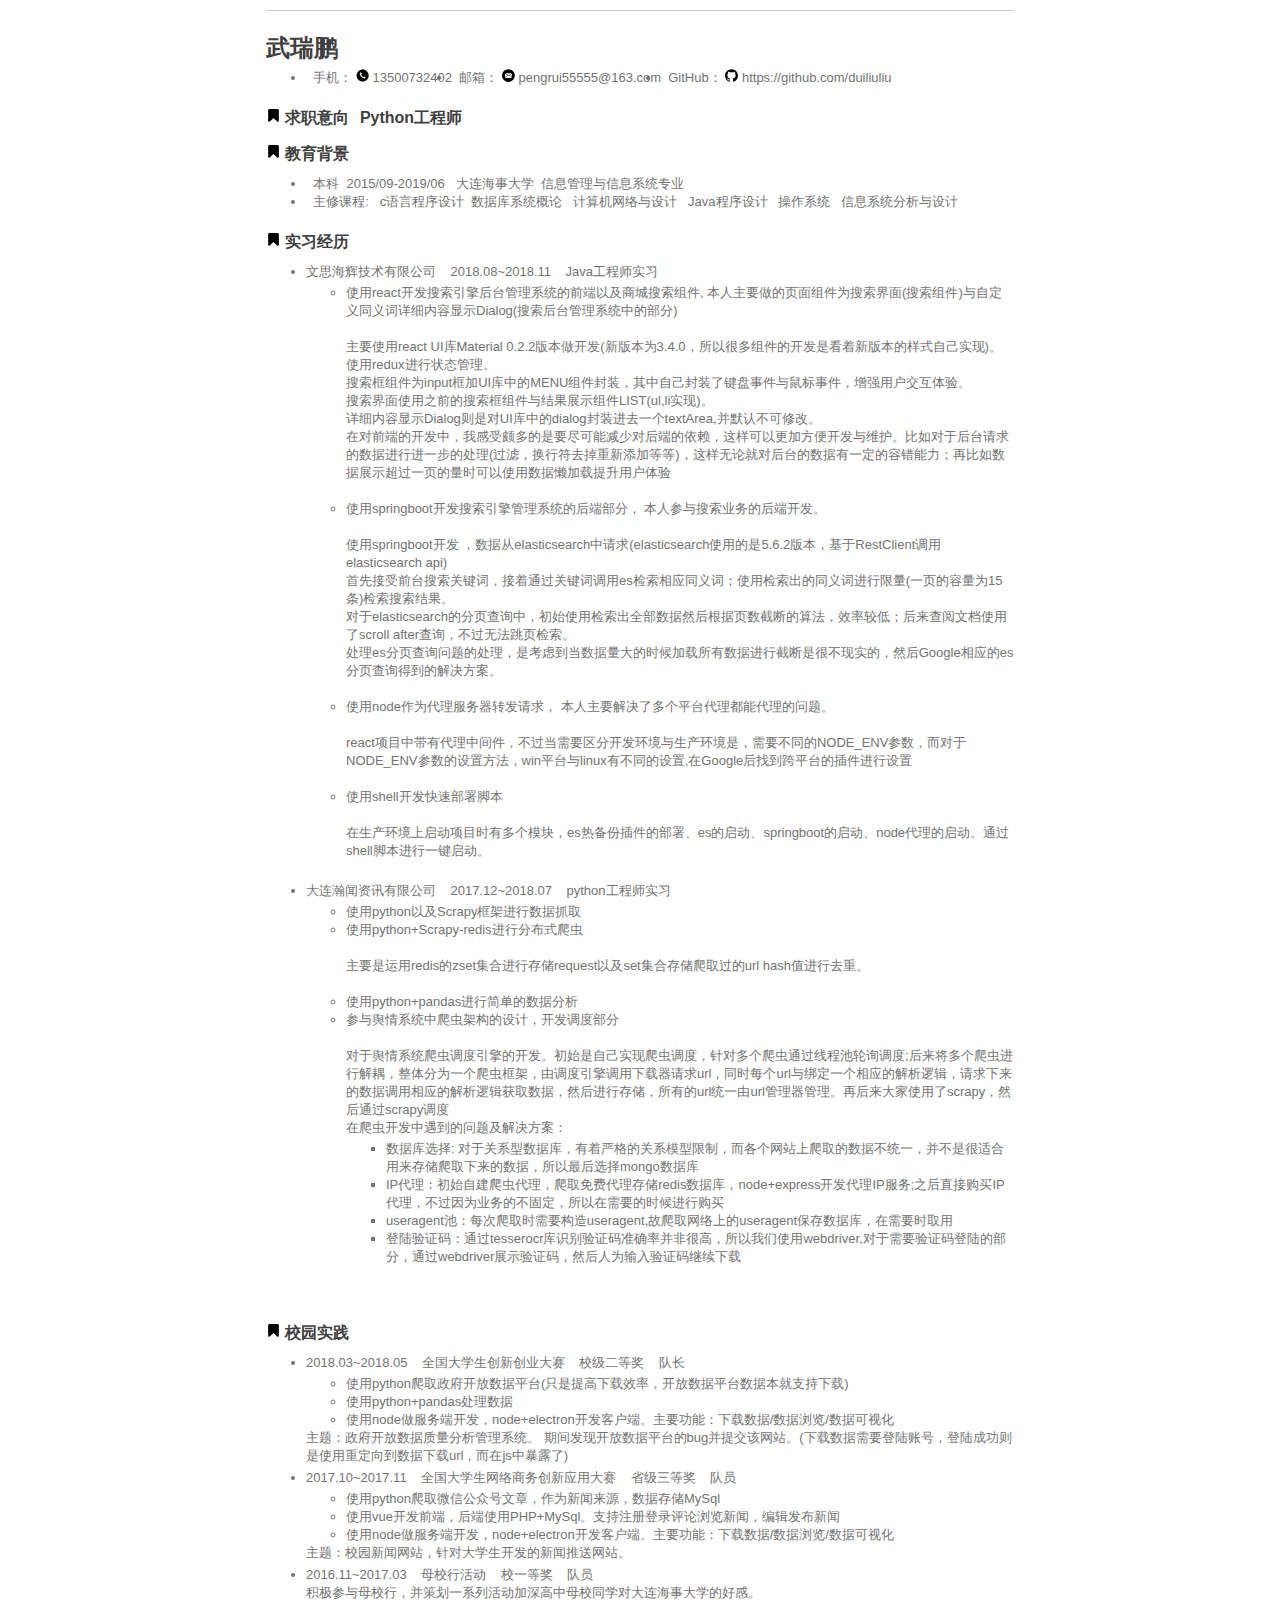
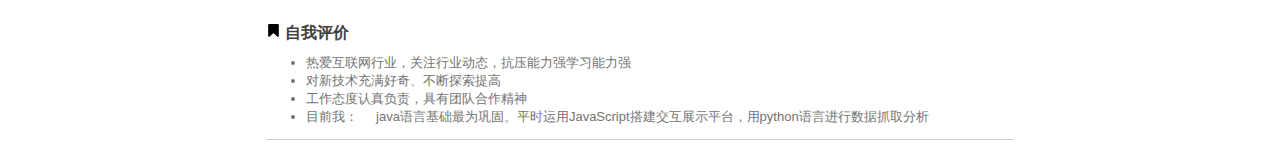
<file: resume/详细简历.html>
<!DOCTYPE html>
<html>

<head>
    <title>武瑞鹏</title>
    <meta charset='utf-8'>
    <link href='https://dn-maxiang.qbox.me/res-min/themes/marxico.css' rel='stylesheet'>
    <link rel="stylesheet" type="text/css" href="lib/normalize.css">
    <link rel="stylesheet" href="lib/font-awesome.min.css">
    <link rel="stylesheet" type="text/css" href="./lib/main.css">
    <style></style>
</head>

<body>

    <div id='preview-contents' class='note-content'>

        <hr>


        <h2 id="title-1">武瑞鹏</h2>

        <ul>

            <li style="float:left">
                &nbsp&nbsp手机：
                <svg t="1511955731952" class="icon" style="" viewBox="0 0 1024 1024" version="1.1" xmlns="http://www.w3.org/2000/svg"
                    p-id="1855" xmlns:xlink="http://www.w3.org/1999/xlink" width="13" height="13">
                    <defs>
                        <style type="text/css"></style>
                    </defs>
                    <path d="M522.24 35.84C259.072 35.84 46.08 249.344 46.08 512c0 263.168 213.504 476.16 476.16 476.16 263.168 0 476.16-213.504 476.16-476.16 0.512-262.656-212.992-476.16-476.16-476.16z m185.344 695.296c-33.792 33.792-158.72 1.536-282.624-121.856-123.392-123.392-155.136-248.832-121.344-282.112 29.184-29.184 64.512-79.872 117.76-13.824 53.248 66.048 27.136 84.48-3.072 114.688-20.992 20.992 23.04 74.24 68.608 119.808 46.08 45.568 98.816 89.6 119.808 68.608 30.208-30.208 48.64-56.32 114.688-3.072 66.56 53.248 15.36 89.088-13.824 117.76z"
                        p-id="1856"></path>
                </svg>
                13500732402</li>
            <li style="float:left">
                &nbsp&nbsp邮箱：
                <svg t="1511955941796" class="icon" style="" viewBox="0 0 1025 1024" version="1.1" xmlns="http://www.w3.org/2000/svg"
                    p-id="2518" xmlns:xlink="http://www.w3.org/1999/xlink" width="13" height="13">
                    <defs>
                        <style type="text/css"></style>
                    </defs>
                    <path d="M514.392043 491.168159" p-id="2519"></path>
                    <path d="M505.27849 16.464069c-278.223923 0-503.768469 225.544546-503.768469 503.767461 0 278.223923 225.544546 503.768469 503.768469 503.768469 278.222915 0 503.768469-225.544546 503.768469-503.768469C1009.04696 242.008615 783.501406 16.464069 505.27849 16.464069zM299.065844 326.01438l412.428316 0c18.786559 0 35.555052 8.185162 47.331806 21.038486L505.491184 500.954064 256.567518 342.363535C267.930982 332.315543 282.723746 326.01438 299.065844 326.01438zM234.651042 390.428174c0-7.331365 1.492885-14.264559 3.754892-20.832849l179.872957 114.610406L234.651042 643.31741 234.651042 390.428174zM711.494161 714.448681 299.065844 714.448681c-24.932486 0-46.352005-14.343185-57.033036-35.111521 1.152172-0.563486 2.346682-1.084635 3.356723-1.980769l201.705767-174.774368 49.394224 31.463479c0.128019 0.082658 0.284263 0.09677 0.412282 0.189509 0.896134 0.519133 1.821501 0.896134 2.788197 1.243903 0.454619 0.161284 0.866901 0.409258 1.322529 0.512077 1.294304 0.355833 2.60272 0.544333 3.940369 0.575582 0.127011 0 0.212693 0.036289 0.313496 0.036289l0.014112 0 0.014112 0c0.114915 0 0.227814-0.042337 0.356841-0.042337 1.279183-0.040321 2.544255-0.185477 3.783117-0.519133 0.455627-0.109875 0.866901-0.348777 1.308416-0.509053 0.910246-0.319544 1.820493-0.657232 2.660178-1.137052 0.128019-0.078626 0.256038-0.092738 0.384057-0.174388l58.612611-35.602429L771.938353 671.536057C763.063702 696.478623 739.48197 714.448681 711.494161 714.448681zM775.907955 631.634402 601.792835 480.760303l172.36418-104.703538c1.067498 4.632882 1.749931 9.401848 1.749931 14.367378L775.906947 631.634402z"
                        p-id="2520"></path>
                </svg>
                pengrui55555@163.com</li>
            <li>
                &nbsp&nbspGitHub：
                <svg class="icon" width="13" height="13" viewBox="0 0 1049 1024" version="1.1" xmlns="http://www.w3.org/2000/svg">
                    <path d="M524.979332 0C234.676191 0 0 234.676191 0 524.979332c0 232.068678 150.366597 428.501342 358.967656 498.035028 26.075132 5.215026 35.636014-11.299224 35.636014-25.205961 0-12.168395-0.869171-53.888607-0.869171-97.347161-146.020741 31.290159-176.441729-62.580318-176.441729-62.580318-23.467619-60.841976-58.234462-76.487055-58.234463-76.487055-47.804409-32.15933 3.476684-32.15933 3.476685-32.15933 53.019436 3.476684 80.83291 53.888607 80.83291 53.888607 46.935238 79.963739 122.553122 57.365291 152.97411 43.458554 4.345855-33.897672 18.252593-57.365291 33.028501-70.402857-116.468925-12.168395-239.022047-57.365291-239.022047-259.012982 0-57.365291 20.860106-104.300529 53.888607-140.805715-5.215026-13.037566-23.467619-66.926173 5.215027-139.067372 0 0 44.327725-13.906737 144.282399 53.888607 41.720212-11.299224 86.917108-17.383422 131.244833-17.383422s89.524621 6.084198 131.244833 17.383422C756.178839 203.386032 800.506564 217.29277 800.506564 217.29277c28.682646 72.1412 10.430053 126.029806 5.215026 139.067372 33.897672 36.505185 53.888607 83.440424 53.888607 140.805715 0 201.64769-122.553122 245.975415-239.891218 259.012982 19.121764 16.514251 35.636014 47.804409 35.636015 97.347161 0 70.402857-0.869171 126.898978-0.869172 144.282399 0 13.906737 9.560882 30.420988 35.636015 25.205961 208.601059-69.533686 358.967656-265.96635 358.967655-498.035028C1049.958663 234.676191 814.413301 0 524.979332 0z"
                        fill="#080808" />
                    <path d="M199.040177 753.571326c-0.869171 2.607513-5.215026 3.476684-8.691711 1.738342s-6.084198-5.215026-4.345855-7.82254c0.869171-2.607513 5.215026-3.476684 8.691711-1.738342s5.215026 5.215026 4.345855 7.82254z m-6.953369-4.345856M219.900283 777.038945c-2.607513 2.607513-7.82254 0.869171-10.430053-2.607514-3.476684-3.476684-4.345855-8.691711-1.738342-11.299224 2.607513-2.607513 6.953369-0.869171 10.430053 2.607514 3.476684 4.345855 4.345855 9.560882 1.738342 11.299224z m-5.215026-5.215027M240.760389 807.459932c-3.476684 2.607513-8.691711 0-11.299224-4.345855-3.476684-4.345855-3.476684-10.430053 0-12.168395 3.476684-2.607513 8.691711 0 11.299224 4.345855 3.476684 4.345855 3.476684 9.560882 0 12.168395z m0 0M269.443034 837.011749c-2.607513 3.476684-8.691711 2.607513-13.906737-1.738342-4.345855-4.345855-6.084198-10.430053-2.607513-13.037566 2.607513-3.476684 8.691711-2.607513 13.906737 1.738342 4.345855 3.476684 5.215026 9.560882 2.607513 13.037566z m0 0M308.555733 853.526c-0.869171 4.345855-6.953369 6.084198-13.037566 4.345855-6.084198-1.738342-9.560882-6.953369-8.691711-10.430053 0.869171-4.345855 6.953369-6.084198 13.037566-4.345855 6.084198 1.738342 9.560882 6.084198 8.691711 10.430053z m0 0M351.145116 857.002684c0 4.345855-5.215026 7.82254-11.299224 7.82254-6.084198 0-11.299224-3.476684-11.299224-7.82254s5.215026-7.82254 11.299224-7.82254c6.084198 0 11.299224 3.476684 11.299224 7.82254z m0 0M391.126986 850.049315c0.869171 4.345855-3.476684 8.691711-9.560882 9.560882-6.084198 0.869171-11.299224-1.738342-12.168395-6.084197-0.869171-4.345855 3.476684-8.691711 9.560881-9.560882 6.084198-0.869171 11.299224 1.738342 12.168396 6.084197z m0 0"
                        fill="#080808" />
                </svg>
                https://github.com/duiliuliu</li>

        </ul>

        <!-- <h2 id="title">—</h2> -->

        <h4 id="求职意向">
            <svg t="1511957624820" class="icon" style="" viewBox="0 0 1024 1024" version="1.1" xmlns="http://www.w3.org/2000/svg"
                p-id="3887" xmlns:xlink="http://www.w3.org/1999/xlink" width="15" height="15">
                <defs>
                    <style type="text/css"></style>
                </defs>
                <path d="M811.428571 73.142857q13.142857 0 25.142858 5.142857 18.857143 7.428571 30 23.428572t11.142857 35.428571v736.571429q0 19.428571-11.142857 35.428571t-30 23.428572q-10.857143 4.571429-25.142858 4.571428-27.428571 0-47.428571-18.285714l-252-242.285714-252 242.285714q-20.571429 18.857143-47.428571 18.857143-13.142857 0-25.142858-5.142857-18.857143-7.428571-30-23.428572t-11.142857-35.428571V137.142857q0-19.428571 11.142857-35.428571t30-23.428572q12-5.142857 25.142858-5.142857h598.857142z"
                    fill="" p-id="3888"></path>
            </svg>
            求职意向
            <span>Python工程师</span>
        </h4>

        <h4 id="教育背景">
            <svg t="1511957624820" class="icon" style="" viewBox="0 0 1024 1024" version="1.1" xmlns="http://www.w3.org/2000/svg"
                p-id="3887" xmlns:xlink="http://www.w3.org/1999/xlink" width="15" height="15">
                <defs>
                    <style type="text/css"></style>
                </defs>
                <path d="M811.428571 73.142857q13.142857 0 25.142858 5.142857 18.857143 7.428571 30 23.428572t11.142857 35.428571v736.571429q0 19.428571-11.142857 35.428571t-30 23.428572q-10.857143 4.571429-25.142858 4.571428-27.428571 0-47.428571-18.285714l-252-242.285714-252 242.285714q-20.571429 18.857143-47.428571 18.857143-13.142857 0-25.142858-5.142857-18.857143-7.428571-30-23.428572t-11.142857-35.428571V137.142857q0-19.428571 11.142857-35.428571t30-23.428572q12-5.142857 25.142858-5.142857h598.857142z"
                    fill="" p-id="3888"></path>
            </svg>
            教育背景</h4>
        <ul>
            <li>
                &nbsp 本科&nbsp 2015/09-2019/06 &nbsp 大连海事大学&nbsp 信息管理与信息系统专业&nbsp
            </li>

            <li>
                &nbsp 主修课程: &nbsp c语言程序设计&nbsp 数据库系统概论 &nbsp 计算机网络与设计
                &nbsp Java程序设计 &nbsp 操作系统 &nbsp 信息系统分析与设计
            </li>

        </ul>

        <!-- <h2 id="title-2">—</h2> -->

        <h4 id="实习经历">
            <svg t="1511957624820" class="icon" style="" viewBox="0 0 1024 1024" version="1.1" xmlns="http://www.w3.org/2000/svg"
                p-id="3887" xmlns:xlink="http://www.w3.org/1999/xlink" width="15" height="15">
                <defs>
                    <style type="text/css"></style>
                </defs>
                <path d="M811.428571 73.142857q13.142857 0 25.142858 5.142857 18.857143 7.428571 30 23.428572t11.142857 35.428571v736.571429q0 19.428571-11.142857 35.428571t-30 23.428572q-10.857143 4.571429-25.142858 4.571428-27.428571 0-47.428571-18.285714l-252-242.285714-252 242.285714q-20.571429 18.857143-47.428571 18.857143-13.142857 0-25.142858-5.142857-18.857143-7.428571-30-23.428572t-11.142857-35.428571V137.142857q0-19.428571 11.142857-35.428571t30-23.428572q12-5.142857 25.142858-5.142857h598.857142z"
                    fill="" p-id="3888"></path>
            </svg>
            实习经历</h4>

        <ul>

            <li style="margin-bottom:4px">
                文思海辉技术有限公司 &nbsp;&nbsp; 2018.08~2018.11 &nbsp;&nbsp; Java工程师实习

                <ul>
                    <li>
                        使用react开发搜索引擎后台管理系统的前端以及商城搜索组件, 本人主要做的页面组件为搜索界面(搜索组件)与自定义同义词详细内容显示Dialog(搜索后台管理系统中的部分)
                        <br>
                        <br>主要使用react UI库Material 0.2.2版本做开发(新版本为3.4.0，所以很多组件的开发是看着新版本的样式自己实现)。使用redux进行状态管理。
                        <br>搜索框组件为input框加UI库中的MENU组件封装，其中自己封装了键盘事件与鼠标事件，增强用户交互体验。
                        <br>搜索界面使用之前的搜索框组件与结果展示组件LIST(ul,li实现)。
                        <br>详细内容显示Dialog则是对UI库中的dialog封装进去一个textArea,并默认不可修改。
                        <br>在对前端的开发中，我感受颇多的是要尽可能减少对后端的依赖，这样可以更加方便开发与维护。比如对于后台请求的数据进行进一步的处理(过滤，换行符去掉重新添加等等)，这样无论就对后台的数据有一定的容错能力；再比如数据展示超过一页的量时可以使用数据懒加载提升用户体验
                        <br><br>
                    </li>
                    <li>
                        使用springboot开发搜索引擎管理系统的后端部分， 本人参与搜索业务的后端开发。
                        <br>
                        <br>使用springboot开发 ，数据从elasticsearch中请求(elasticsearch使用的是5.6.2版本，基于RestClient调用elasticsearch
                        api)
                        <br>首先接受前台搜索关键词，接着通过关键词调用es检索相应同义词；使用检索出的同义词进行限量(一页的容量为15条)检索搜索结果。
                        <br>对于elasticsearch的分页查询中，初始使用检索出全部数据然后根据页数截断的算法，效率较低；后来查阅文档使用了scroll after查询，不过无法跳页检索。
                        <br>处理es分页查询问题的处理，是考虑到当数据量大的时候加载所有数据进行截断是很不现实的，然后Google相应的es分页查询得到的解决方案。
                        <br><br>
                    </li>
                    <li>
                        使用node作为代理服务器转发请求， 本人主要解决了多个平台代理都能代理的问题。
                        <br>
                        <br>react项目中带有代理中间件，不过当需要区分开发环境与生产环境是，需要不同的NODE_ENV参数，而对于NODE_ENV参数的设置方法，win平台与linux有不同的设置,在Google后找到跨平台的插件进行设置
                        <br><br>
                    </li>
                    <li>
                        使用shell开发快速部署脚本
                        <br>
                        <br>在生产环境上启动项目时有多个模块，es热备份插件的部署、es的启动、springboot的启动、node代理的启动。通过shell脚本进行一键启动。
                        <br><br>
                    </li>

                </ul>
            </li>

            <li>
                大连瀚闻资讯有限公司 &nbsp;&nbsp; 2017.12~2018.07 &nbsp;&nbsp; python工程师实习
                <ul>
                    <li>使用python以及Scrapy框架进行数据抓取</li>
                    <li>
                        使用python+Scrapy-redis进行分布式爬虫
                        <br>
                        <br>主要是运用redis的zset集合进行存储request以及set集合存储爬取过的url hash值进行去重。
                        <br><br>
                    </li>
                    <li>使用python+pandas进行简单的数据分析</li>
                    <li>
                        参与舆情系统中爬虫架构的设计，开发调度部分
                        <br>
                        <br>对于舆情系统爬虫调度引擎的开发。初始是自己实现爬虫调度，针对多个爬虫通过线程池轮询调度;后来将多个爬虫进行解耦，整体分为一个爬虫框架，由调度引擎调用下载器请求url，同时每个url与绑定一个相应的解析逻辑，请求下来的数据调用相应的解析逻辑获取数据，然后进行存储，所有的url统一由url管理器管理。再后来大家使用了scrapy，然后通过scrapy调度
                        <br>在爬虫开发中遇到的问题及解决方案：
                        <ul>
                            <li>数据库选择: 对于关系型数据库，有着严格的关系模型限制，而各个网站上爬取的数据不统一，并不是很适合用来存储爬取下来的数据，所以最后选择mongo数据库</li>
                            <li>IP代理：初始自建爬虫代理，爬取免费代理存储redis数据库，node+express开发代理IP服务;之后直接购买IP代理，不过因为业务的不固定，所以在需要的时候进行购买</li>
                            <li>useragent池：每次爬取时需要构造useragent,故爬取网络上的useragent保存数据库，在需要时取用</li>
                            <li>登陆验证码：通过tesserocr库识别验证码准确率并非很高，所以我们使用webdriver,对于需要验证码登陆的部分，通过webdriver展示验证码，然后人为输入验证码继续下载</li>
                        </ul>
                        <br><br>
                    </li>
                </ul>

            </li>
        </ul>

        <h4 id="校园实践">
            <svg t="1511957624820" class="icon" style="" viewBox="0 0 1024 1024" version="1.1" xmlns="http://www.w3.org/2000/svg"
                p-id="3887" xmlns:xlink="http://www.w3.org/1999/xlink" width="15" height="15">
                <defs>
                    <style type="text/css"></style>
                </defs>
                <path d="M811.428571 73.142857q13.142857 0 25.142858 5.142857 18.857143 7.428571 30 23.428572t11.142857 35.428571v736.571429q0 19.428571-11.142857 35.428571t-30 23.428572q-10.857143 4.571429-25.142858 4.571428-27.428571 0-47.428571-18.285714l-252-242.285714-252 242.285714q-20.571429 18.857143-47.428571 18.857143-13.142857 0-25.142858-5.142857-18.857143-7.428571-30-23.428572t-11.142857-35.428571V137.142857q0-19.428571 11.142857-35.428571t30-23.428572q12-5.142857 25.142858-5.142857h598.857142z"
                    fill="" p-id="3888"></path>
            </svg>
            校园实践</h4>
        <ul>

            <li style="margin-bottom:4px">
                2018.03~2018.05 &nbsp;&nbsp; 全国大学生创新创业大赛 &nbsp;&nbsp; 校级二等奖 &nbsp;&nbsp; 队长
                <ul>
                    <li>使用python爬取政府开放数据平台(只是提高下载效率，开放数据平台数据本就支持下载)</li>
                    <li>使用python+pandas处理数据</li>
                    <li>使用node做服务端开发，node+electron开发客户端。主要功能：下载数据/数据浏览/数据可视化</li>
                </ul>
                主题：政府开放数据质量分析管理系统。
                期间发现开放数据平台的bug并提交该网站。(下载数据需要登陆账号，登陆成功则是使用重定向到数据下载url，而在js中暴露了)
            </li>

            <li style="margin-bottom:4px">
                2017.10~2017.11 &nbsp;&nbsp; 全国大学生网络商务创新应用大赛 &nbsp;&nbsp; 省级三等奖 &nbsp;&nbsp; 队员
                <ul>
                    <li>使用python爬取微信公众号文章，作为新闻来源，数据存储MySql</li>
                    <li>使用vue开发前端，后端使用PHP+MySql。支持注册登录评论浏览新闻，编辑发布新闻</li>
                    <li>使用node做服务端开发，node+electron开发客户端。主要功能：下载数据/数据浏览/数据可视化</li>
                </ul>
                主题：校园新闻网站，针对大学生开发的新闻推送网站。
            </li>

            <li>
                2016.11~2017.03 &nbsp;&nbsp; 母校行活动 &nbsp;&nbsp; 校一等奖 &nbsp;&nbsp; 队员
                <p>
                    积极参与母校行，并策划一系列活动加深高中母校同学对大连海事大学的好感。
                </p>
            </li>



        </ul>

        <!-- <h2 id="title-2">—</h2> -->

        <h4 id="自我评价">
            <svg t="1511957624820" class="icon" style="" viewBox="0 0 1024 1024" version="1.1" xmlns="http://www.w3.org/2000/svg"
                p-id="3887" xmlns:xlink="http://www.w3.org/1999/xlink" width="15" height="15">
                <defs>
                    <style type="text/css"></style>
                </defs>
                <path d="M811.428571 73.142857q13.142857 0 25.142858 5.142857 18.857143 7.428571 30 23.428572t11.142857 35.428571v736.571429q0 19.428571-11.142857 35.428571t-30 23.428572q-10.857143 4.571429-25.142858 4.571428-27.428571 0-47.428571-18.285714l-252-242.285714-252 242.285714q-20.571429 18.857143-47.428571 18.857143-13.142857 0-25.142858-5.142857-18.857143-7.428571-30-23.428572t-11.142857-35.428571V137.142857q0-19.428571 11.142857-35.428571t30-23.428572q12-5.142857 25.142858-5.142857h598.857142z"
                    fill="" p-id="3888"></path>
            </svg>
            自我评价</h4>

        <ul>
            <li>热爱互联网行业，关注行业动态，抗压能力强学习能力强</li>
            <li>对新技术充满好奇、不断探索提高</li>
            <li>工作态度认真负责，具有团队合作精神</li>
            <li>
                目前我：&nbsp&nbsp&nbsp&nbsp java语言基础最为巩固。平时运用JavaScript搭建交互展示平台，用python语言进行数据抓取分析
            </li>
        </ul>

    </div>
    <hr>

</body>

</html>
</file>
<file: index.css>
body{
    margin: 0 auto;
    font-family: "Microsoft YaHei", arial,sans-serif;
    color: #444444;
    line-height: 1;
}
/* @media screen and (min-width: 1200px) {
    body {
        width: 1200px;
        margin: 30px auto;
    }
} */
h1, h2, h3, h4 {
    color: #111111;
    font-weight: 400;
    margin-top: 1em;
}

h1, h2, h3, h4, h5 {
    font-family: Georgia, Palatino, serif;
}
h1, h2, h3, h4, h5, p , dl{
    margin-bottom: 16px;
    padding: 0;
}
h1 {
    font-size: 48px;
    line-height: 54px;
}
h2 {
    font-size: 36px;
    line-height: 42px;
}
h1, h2 {
    border-bottom: 1px solid #EFEAEA;
    padding-bottom: 10px;
}
h3 {
    font-size: 24px;
    line-height: 30px;
}
h4 {
    font-size: 21px;
    line-height: 26px;
}
h5 {
    font-size: 18px;
    list-style: 23px;
}
a {
    color: #0099ff;
    margin: 0;
    padding: 0;
    vertical-align: baseline;
}
a:hover {
    text-decoration: none;
    color: #ff6600;
}
a:visited {
    /*color: purple;*/
}
ul, ol {
    padding: 0;
    padding-left: 24px;
    margin: 0;
}
li {
    line-height: 24px;
}
p, ul, ol {
    font-size: 16px;
    line-height: 24px;
}

ol ol, ul ol {
    list-style-type: lower-roman;
}

/*pre {
    padding: 0px 24px;
    max-width: 800px;
    white-space: pre-wrap;
}
code {
    font-family: Consolas, Monaco, Andale Mono, monospace;
    line-height: 1.5;
    font-size: 13px;
}*/

code, pre {
    border-radius: 3px;
    background-color:#f7f7f7;
    color: inherit;
}

code {
    font-family: Consolas, Monaco, Andale Mono, monospace;
    margin: 0 2px;
}

pre {
    line-height: 1.7em;
    overflow: auto;
    padding: 6px 10px;
    border-left: 5px solid #6CE26C;
}

pre > code {
    border: 0;
    display: inline;
    max-width: initial;
    padding: 0;
    margin: 0;
    overflow: initial;
    line-height: inherit;
    font-size: .85em;
    white-space: pre;
    background: 0 0;

}

code {
    color: #666555;
}


/** markdown preview plus 对于代码块的处理有些问题, 所以使用统一的颜色 */
/*code .keyword {
  color: #8959a8;
}

code .number {
  color: #f5871f;
}

code .comment {
  color: #998
}*/

aside {
    display: block;
    float: right;
    width: 390px;
}
blockquote {
    border-left:.5em solid #eee;
    padding: 0 0 0 2em;
    margin-left:0;
}
blockquote  cite {
    font-size:14px;
    line-height:20px;
    color:#bfbfbf;
}
blockquote cite:before {
    content: '\2014 \00A0';
}

blockquote p {
    color: #666;
}
hr {
    text-align: left;
    color: #999;
    height: 2px;
    padding: 0;
    margin: 16px 0;
    background-color: #e7e7e7;
    border: 0 none;
}

dl {
    padding: 0;
}

dl dt {
    padding: 10px 0;
    margin-top: 16px;
    font-size: 1em;
    font-style: italic;
    font-weight: bold;
}

dl dd {
    padding: 0 16px;
    margin-bottom: 16px;
}

dd {
    margin-left: 0;
}

/* Code below this line is copyright Twitter Inc. */

button,
input,
select,
textarea {
    font-size: 100%;
    margin: 0;
    vertical-align: baseline;
    *vertical-align: middle;
}
button, input {
    line-height: normal;
    *overflow: visible;
}
button::-moz-focus-inner, input::-moz-focus-inner {
    border: 0;
    padding: 0;
}
button,
input[type="button"],
input[type="reset"],
input[type="submit"] {
    cursor: pointer;
    -webkit-appearance: button;
}
input[type=checkbox], input[type=radio] {
    cursor: pointer;
}
/* override default chrome & firefox settings */
input:not([type="image"]), textarea {
    -webkit-box-sizing: content-box;
    -moz-box-sizing: content-box;
    box-sizing: content-box;
}

input[type="search"] {
    -webkit-appearance: textfield;
    -webkit-box-sizing: content-box;
    -moz-box-sizing: content-box;
    box-sizing: content-box;
}
input[type="search"]::-webkit-search-decoration {
    -webkit-appearance: none;
}
label,
input,
select,
textarea {
    font-family: "Helvetica Neue", Helvetica, Arial, sans-serif;
    font-size: 13px;
    font-weight: normal;
    line-height: normal;
    margin-bottom: 18px;
}
input[type=checkbox], input[type=radio] {
    cursor: pointer;
    margin-bottom: 0;
}
input[type=text],
input[type=password],
textarea,
select {
    display: inline-block;
    width: 210px;
    padding: 4px;
    font-size: 13px;
    font-weight: normal;
    line-height: 18px;
    height: 18px;
    color: #808080;
    border: 1px solid #ccc;
    -webkit-border-radius: 3px;
    -moz-border-radius: 3px;
    border-radius: 3px;
}
select, input[type=file] {
    height: 27px;
    line-height: 27px;
}
textarea {
    height: auto;
}
/* grey out placeholders */
:-moz-placeholder {
    color: #bfbfbf;
}
::-webkit-input-placeholder {
    color: #bfbfbf;
}
input[type=text],
input[type=password],
select,
textarea {
    -webkit-transition: border linear 0.2s, box-shadow linear 0.2s;
    -moz-transition: border linear 0.2s, box-shadow linear 0.2s;
    transition: border linear 0.2s, box-shadow linear 0.2s;
    -webkit-box-shadow: inset 0 1px 3px rgba(0, 0, 0, 0.1);
    -moz-box-shadow: inset 0 1px 3px rgba(0, 0, 0, 0.1);
    box-shadow: inset 0 1px 3px rgba(0, 0, 0, 0.1);
}
input[type=text]:focus, input[type=password]:focus, textarea:focus {
    outline: none;
    border-color: rgba(82, 168, 236, 0.8);
    -webkit-box-shadow: inset 0 1px 3px rgba(0, 0, 0, 0.1), 0 0 8px rgba(82, 168, 236, 0.6);
    -moz-box-shadow: inset 0 1px 3px rgba(0, 0, 0, 0.1), 0 0 8px rgba(82, 168, 236, 0.6);
    box-shadow: inset 0 1px 3px rgba(0, 0, 0, 0.1), 0 0 8px rgba(82, 168, 236, 0.6);
}
/* buttons */
button {
    display: inline-block;
    padding: 4px 14px;
    font-family: "Helvetica Neue", Helvetica, Arial, sans-serif;
    font-size: 13px;
    line-height: 18px;
    -webkit-border-radius: 4px;
    -moz-border-radius: 4px;
    border-radius: 4px;
    -webkit-box-shadow: inset 0 1px 0 rgba(255, 255, 255, 0.2), 0 1px 2px rgba(0, 0, 0, 0.05);
    -moz-box-shadow: inset 0 1px 0 rgba(255, 255, 255, 0.2), 0 1px 2px rgba(0, 0, 0, 0.05);
    box-shadow: inset 0 1px 0 rgba(255, 255, 255, 0.2), 0 1px 2px rgba(0, 0, 0, 0.05);
    background-color: #0064cd;
    background-repeat: repeat-x;
    background-image: -khtml-gradient(linear, left top, left bottom, from(#049cdb), to(#0064cd));
    background-image: -moz-linear-gradient(top, #049cdb, #0064cd);
    background-image: -ms-linear-gradient(top, #049cdb, #0064cd);
    background-image: -webkit-gradient(linear, left top, left bottom, color-stop(0%, #049cdb), color-stop(100%, #0064cd));
    background-image: -webkit-linear-gradient(top, #049cdb, #0064cd);
    background-image: -o-linear-gradient(top, #049cdb, #0064cd);
    background-image: linear-gradient(top, #049cdb, #0064cd);
    color: #fff;
    text-shadow: 0 -1px 0 rgba(0, 0, 0, 0.25);
    border: 1px solid #004b9a;
    border-bottom-color: #003f81;
    -webkit-transition: 0.1s linear all;
    -moz-transition: 0.1s linear all;
    transition: 0.1s linear all;
    border-color: #0064cd #0064cd #003f81;
    border-color: rgba(0, 0, 0, 0.1) rgba(0, 0, 0, 0.1) rgba(0, 0, 0, 0.25);
}
button:hover {
    color: #fff;
    background-position: 0 -15px;
    text-decoration: none;
}
button:active {
    -webkit-box-shadow: inset 0 3px 7px rgba(0, 0, 0, 0.15), 0 1px 2px rgba(0, 0, 0, 0.05);
    -moz-box-shadow: inset 0 3px 7px rgba(0, 0, 0, 0.15), 0 1px 2px rgba(0, 0, 0, 0.05);
    box-shadow: inset 0 3px 7px rgba(0, 0, 0, 0.15), 0 1px 2px rgba(0, 0, 0, 0.05);
}
button::-moz-focus-inner {
    padding: 0;
    border: 0;
}
table {
    *border-collapse: collapse; /* IE7 and lower */
    border-spacing: 0;
    width: 100%;
}
table {
    border: solid #ccc 1px;
    -moz-border-radius: 6px;
    -webkit-border-radius: 6px;
    border-radius: 6px;
    /*-webkit-box-shadow: 0 1px 1px #ccc;
    -moz-box-shadow: 0 1px 1px #ccc;
    box-shadow: 0 1px 1px #ccc;   */
}
table tr:hover {
    background: #fbf8e9;
    -o-transition: all 0.1s ease-in-out;
    -webkit-transition: all 0.1s ease-in-out;
    -moz-transition: all 0.1s ease-in-out;
    -ms-transition: all 0.1s ease-in-out;
    transition: all 0.1s ease-in-out;
}
table td, .table th {
    border-left: 1px solid #ccc;
    border-top: 1px solid #ccc;
    padding: 10px;
    text-align: left;
}

table th {
    background-color: #dce9f9;
    background-image: -webkit-gradient(linear, left top, left bottom, from(#ebf3fc), to(#dce9f9));
    background-image: -webkit-linear-gradient(top, #ebf3fc, #dce9f9);
    background-image:    -moz-linear-gradient(top, #ebf3fc, #dce9f9);
    background-image:     -ms-linear-gradient(top, #ebf3fc, #dce9f9);
    background-image:      -o-linear-gradient(top, #ebf3fc, #dce9f9);
    background-image:         linear-gradient(top, #ebf3fc, #dce9f9);
    /*-webkit-box-shadow: 0 1px 0 rgba(255,255,255,.8) inset;
    -moz-box-shadow:0 1px 0 rgba(255,255,255,.8) inset;
    box-shadow: 0 1px 0 rgba(255,255,255,.8) inset;*/
    border-top: none;
    text-shadow: 0 1px 0 rgba(255,255,255,.5);
    padding: 5px;
}

table td:first-child, table th:first-child {
    border-left: none;
}

table th:first-child {
    -moz-border-radius: 6px 0 0 0;
    -webkit-border-radius: 6px 0 0 0;
    border-radius: 6px 0 0 0;
}
table th:last-child {
    -moz-border-radius: 0 6px 0 0;
    -webkit-border-radius: 0 6px 0 0;
    border-radius: 0 6px 0 0;
}
table th:only-child{
    -moz-border-radius: 6px 6px 0 0;
    -webkit-border-radius: 6px 6px 0 0;
    border-radius: 6px 6px 0 0;
}
table tr:last-child td:first-child {
    -moz-border-radius: 0 0 0 6px;
    -webkit-border-radius: 0 0 0 6px;
    border-radius: 0 0 0 6px;
}
table tr:last-child td:last-child {
    -moz-border-radius: 0 0 6px 0;
    -webkit-border-radius: 0 0 6px 0;
    border-radius: 0 0 6px 0;
}
</file>
<file: resume/lib/main.css>
h1,
h2,
h3,
h4,
h5,
h6,
p,
blockquote {
    margin: 0;
    padding: 0;
}

body {
    font-family: "微软雅黑", Helvetica, "微软雅黑", Arial, sans-serif;
    font-size: 13px;
    line-height: 18px;
    color: #737373;
    margin: 10px 13px 10px 13px;
}

.mytext-1 {
    border-radius: 3px;
    border: 1px solid rgb(135, 245, 162);
    color: transparent;
    -webkit-text-stroke: 0.8px rgb(135, 245, 162);
}

.mytext-2 {
    border-radius: 3px;
    border: 1px solid rgb(169, 180, 72);
    color: transparent;
    -webkit-text-stroke: 0.8px rgb(169, 180, 72);
}

.mytext-3 {
    border-radius: 3px;
    border: 1px solid rgb(151, 59, 43);
    color: transparent;
    -webkit-text-stroke: 0.8px rgb(151, 59, 43);
}

img {

    width: 2.7cm;
    height: 3.6cm;
    float: right;
}

p {
    margin-bottom: 9px;
}

h1,
h2,
h3,
h4,
h5,
h6 {
    color: #404040;
    line-height: 36px;
}

h1 {
    margin-bottom: 18px;
    font-size: 30px;
}

h2 {
    font-size: 24px;
}

h3 {
    margin-bottom: 9px;
    font-size: 18px;
}

h4 {
    font-size: 16px;
}

h5 {
    font-size: 14px;
}

h6 {
    font-size: 13px;
}

hr {
    margin: 0 0 19px;
    border: 0;
    border-bottom: 1px solid #ccc;
}

blockquote {
    padding: 13px 13px 21px 15px;
    margin-bottom: 0px;
    font-family: georgia, serif;
    font-style: italic;
}

blockquote:before {
    font-size: 40px;
    margin-left: -10px;
    font-family: georgia, serif;
    color: #eee;
}

blockquote p {
    font-size: 14px;
    font-weight: 300;
    line-height: 18px;
    margin-bottom: 0;
    font-style: italic;
}

@media screen and (min-width: 768px) {
    body {
        width: 748px;
        margin: 10px auto;
    }
}

ul,
ol {
    margin-top: 3px;
}

h3 span,
h4 span {
    padding-left: 6px;
}

#xueli {
    padding: 10 10 6 15;
}

footer {
    text-align: center;
}

.nolist {
    list-style: none;
}

.nolist li span {
    padding-left: 6px;
}

hr {
    margin: 0 0 8;
}
</file>
